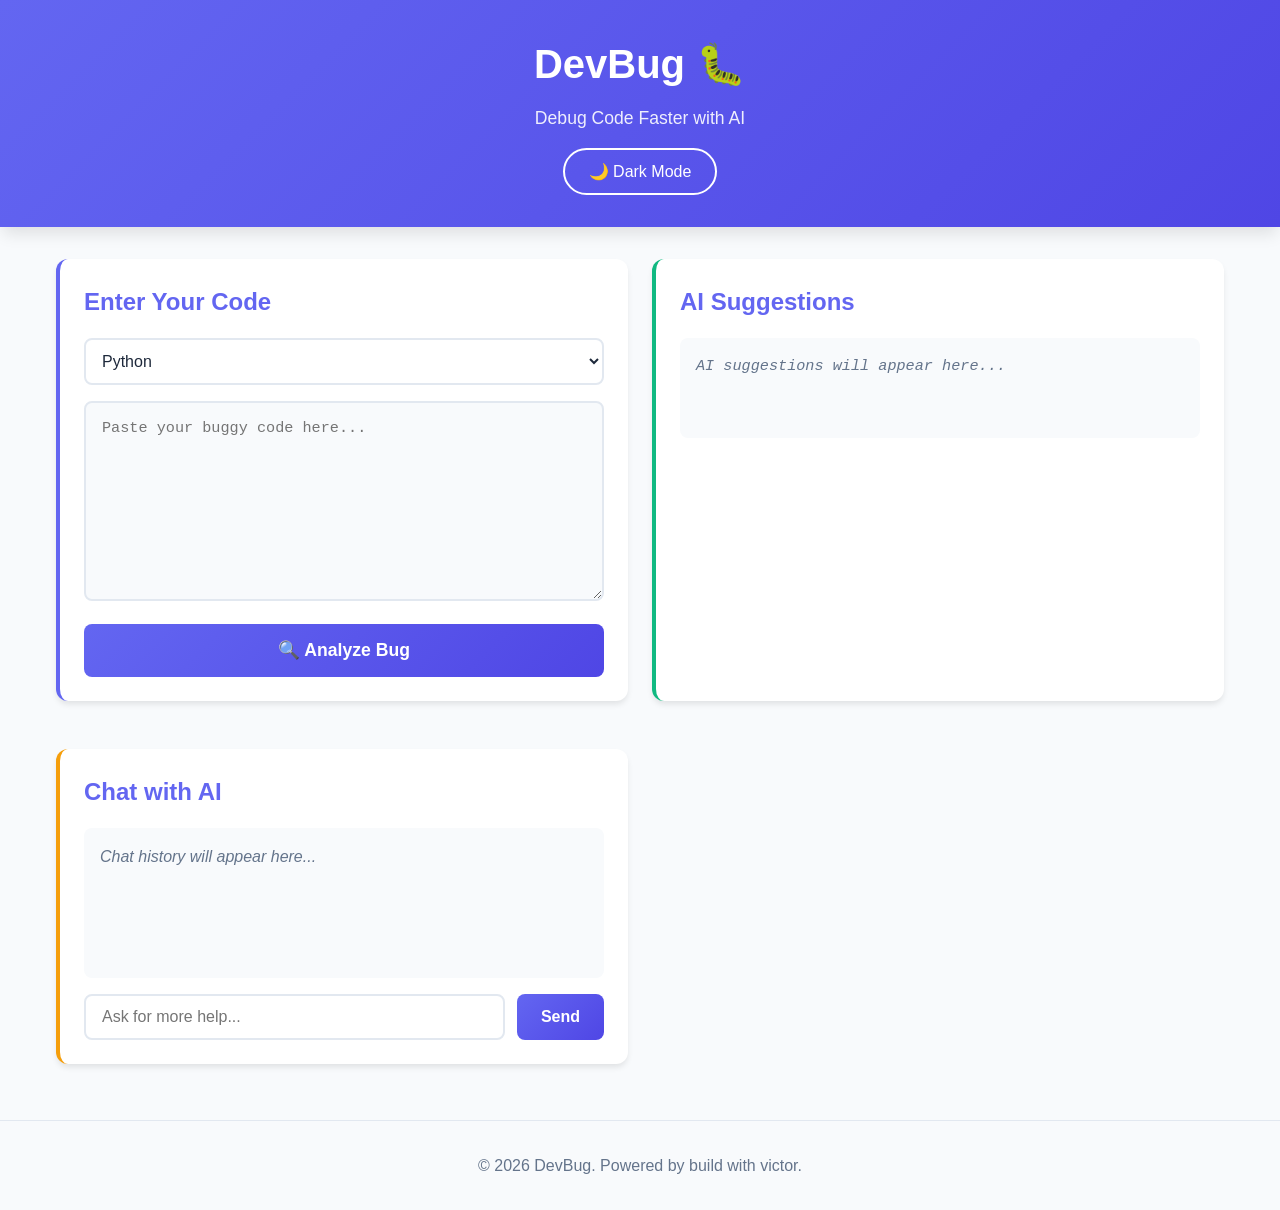
<file: chatbot ai/index.html>
<!DOCTYPE html>
<html lang="en">
<head>
    <meta charset="UTF-8">
    <meta name="viewport" content="width=device-width, initial-scale=1.0">
    <title>DevBug - AI Code Debugger</title>
    <link rel="stylesheet" href="style.css">
    <script src="script.js" defer></script>
</head>
<body>
    <!-- Header -->
    <header>
        <h1>DevBug 🐛</h1>
        <p>Debug Code Faster with AI</p>
       <button id="theme-toggle">🌙 Dark Mode</button>  
    </header>

    <!-- Main Content -->
    <main>
        <!-- Code Input Section -->
        <section class="code-section">
            <h2>Enter Your Code</h2>
         <!-- Language selector -->
            <select id="language-selector">
                <option value="python">Python</option>
                <option value="javascript">JavaScript</option>
                <option value="java">Java</option>
                <option value="cpp">C++</option>
            </select>

            <textarea id="code-input" placeholder="Paste your buggy code here..."></textarea>
           <button class="btn-primary" onclick="debugCode()">🔍 Analyze Bug</button> 
        </section>

        <!-- AI Output Section -->
        <section class="ai-section">
            <h2>AI Suggestions</h2>
            <div id="ai-output" class="output"></div>
        </section>

        <!-- Chat Section -->
        <section class="chat-section">
            <h2>Chat with AI</h2>
            <div id="chat-messages" class="chat-messages"></div>
            <div class="chat-input">
                <input type="text" id="chat-input" placeholder="Ask for more help...">
                <button onclick="sendMessage()">Send</button>
            </div>
        </section>
    </main>

    <!-- Footer -->
    <footer>
        <p>&copy; 2026 DevBug. Powered by build with victor.</p>
    </footer>

</body>
</html>
</file>
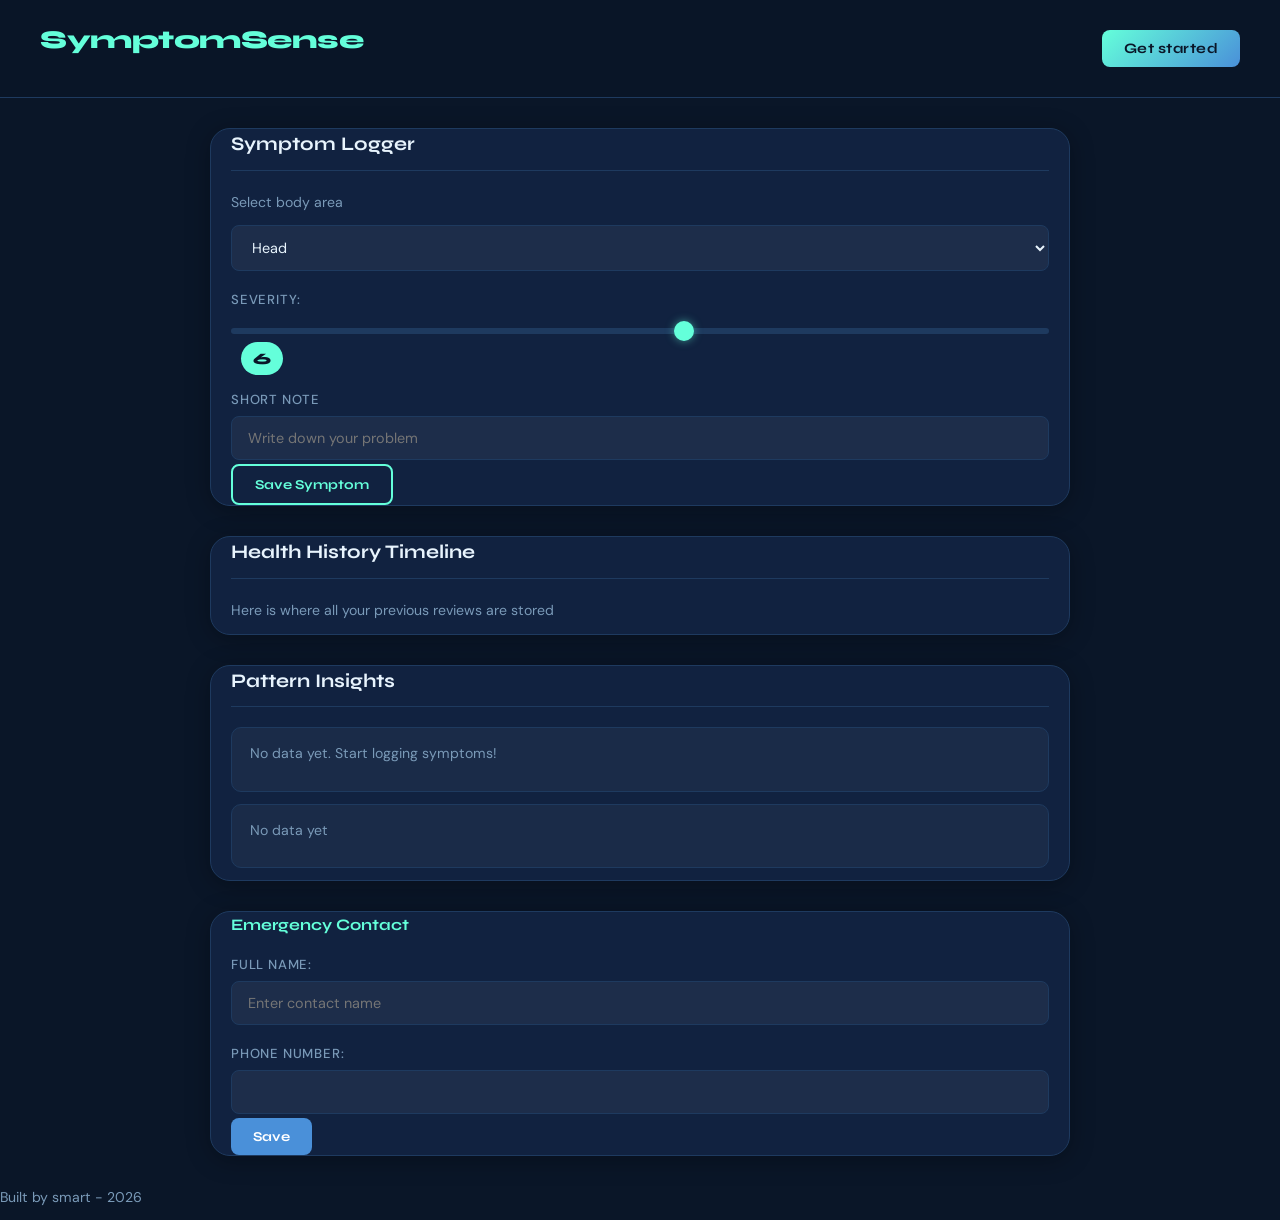
<file: SymptomSense/Index.html>
<!DOCTYPE html>
<html lang="en">
<head>
    <meta charset="UTF-8">
    <meta name="viewport" content="width=device-width, initial-scale=1.0">
    <link rel="stylesheet" href="style.css">
    <script src="script.js" defer></script>
    <title>SymptomSense</title>
</head>
<body>
    <header class="container">
        <h2>SymptomSense</h2>
        <button class="btn-primary">Get started</button>
        
    </header>

    <!-- Symptom Logger   -->
     <div class="box symptom-logger">

        <h3>Symptom Logger</h3>
          <p>Select body area</p>
        
          <select name="dropdown" id="category">
            
            <option value="head">Head</option>
            <option value="chest">Chest</option>
            <option value="stomach">Stomach</option>

          </select>

    <label>Severity:</label>
<input type="range" min="1" max="10" id="severity">
<output id="severity-value">6</output>
<br>
 <label for="text">Short note</label>
     <input type="text" name="text" id="text" placeholder="Write down your problem">

<button class="btn-secondary" id="save-btn"> Save Symptom  </button>
     <br>
</div>

<!-- Health history -->
<div class="box history">
<h3>Health History Timeline </h3>
<p>Here is where all your previous reviews are stored</p>
<div id="history-list"></div>
</div>


<!-- Pattern Insights -->
<div class="box insights">
    <h3>Pattern Insights</h3>
    <div id="frequent">Most frequent symptom here</div>
    <div id="worst">Worst day here</div>
    <div id="bars">Severity bars here</div>
</div>

<!-- Emergency Contacts -->
 <div class="box contact">
    <h4>Emergency Contact</h4>
    <label for="name">Full Name:</label>
    <input type="text" id="name"  placeholder="Enter contact name">
 <label for="number">Phone number:</label>
<input type="tel" name="number" id="number">

<button class="btn-tertiary" id="save-contact-btn">Save</button>

<!-- Div list -->
 <div id="contact"></div>
 </div>

 <footer>
    <p>Built by smart - 2026</p>
 </footer>
 
</body>
</html>
</file>
<file: chatbot ai/style.css>
/* Global Styles */
* {
    margin: 0;
    padding: 0;
    box-sizing: border-box;
}

:root {
    --primary-color: #6366f1;
    --primary-hover: #4f46e5;
    --bg-color: #f8fafc;
    --card-bg: #ffffff;
    --text-color: #1e293b;
    --text-secondary: #64748b;
    --border-color: #e2e8f0;
    --shadow: 0 4px 6px -1px rgba(0, 0, 0, 0.1);
    --shadow-lg: 0 10px 15px -3px rgba(0, 0, 0, 0.1);
}

body.dark-mode {
    --primary-color: #818cf8;
    --primary-hover: #6366f1;
    --bg-color: #0f172a;
    --card-bg: #1e293b;
    --text-color: #f1f5f9;
    --text-secondary: #94a3b8;
    --border-color: #334155;
    --shadow: 0 4px 6px -1px rgba(0, 0, 0, 0.3);
    --shadow-lg: 0 10px 15px -3px rgba(0, 0, 0, 0.4);
}

body {
    font-family: 'Segoe UI', Tahoma, Geneva, Verdana, sans-serif;
    background-color: var(--bg-color);
    color: var(--text-color);
    line-height: 1.6;
    transition: background-color 0.3s ease, color 0.3s ease;
}

/* Header */
header {
    background: linear-gradient(135deg, var(--primary-color), var(--primary-hover));
    color: white;
    padding: 2rem;
    text-align: center;
    box-shadow: var(--shadow-lg);
}

header h1 {
    font-size: 2.5rem;
    margin-bottom: 0.5rem;
}

header p {
    font-size: 1.1rem;
    opacity: 0.9;
}

#theme-toggle {
    margin-top: 1rem;
    padding: 0.75rem 1.5rem;
    border: 2px solid white;
    border-radius: 25px;
    background: transparent;
    color: white;
    font-size: 1rem;
    cursor: pointer;
    transition: all 0.3s ease;
}

#theme-toggle:hover {
    background: white;
    color: var(--primary-color);
}

/* Main Content */
main {
    display: grid;
    grid-template-columns: 1fr 1fr;
    gap: 1.5rem;
    max-width: 1200px;
    margin: 2rem auto;
    padding: 0 1rem;
}

/* Sections */
section {
    background-color: var(--card-bg);
    border-radius: 12px;
    padding: 1.5rem;
    margin-bottom: 1.5rem;
    box-shadow: var(--shadow);
    transition: background-color 0.3s ease;
}

section h2 {
    color: var(--primary-color);
    margin-bottom: 1rem;
    font-size: 1.5rem;
}

/* Code Section */
.code-section {
    border-left: 4px solid var(--primary-color);
}

#language-selector {
    width: 100%;
    padding: 0.75rem;
    margin-bottom: 1rem;
    border: 2px solid var(--border-color);
    border-radius: 8px;
    background-color: var(--card-bg);
    color: var(--text-color);
    font-size: 1rem;
    cursor: pointer;
    transition: border-color 0.3s ease;
}

#language-selector:focus {
    outline: none;
    border-color: var(--primary-color);
}

#code-input {
    width: 100%;
    min-height: 200px;
    padding: 1rem;
    border: 2px solid var(--border-color);
    border-radius: 8px;
    background-color: var(--bg-color);
    color: var(--text-color);
    font-family: 'Consolas', 'Monaco', 'Courier New', monospace;
    font-size: 0.95rem;
    resize: vertical;
    transition: border-color 0.3s ease;
}

#code-input:focus {
    outline: none;
    border-color: var(--primary-color);
}

.btn-primary {
    display: block;
    width: 100%;
    padding: 1rem;
    margin-top: 1rem;
    background: linear-gradient(135deg, var(--primary-color), var(--primary-hover));
    color: white;
    border: none;
    border-radius: 8px;
    font-size: 1.1rem;
    font-weight: 600;
    cursor: pointer;
    transition: transform 0.2s ease, box-shadow 0.2s ease;
}

.btn-primary:hover {
    transform: translateY(-2px);
    box-shadow: var(--shadow-lg);
}

.btn-primary:active {
    transform: translateY(0);
}

/* AI Output Section */
.ai-section {
    border-left: 4px solid #10b981;
}

#ai-output {
    min-height: 100px;
    padding: 1rem;
    background-color: var(--bg-color);
    border-radius: 8px;
    font-family: 'Consolas', 'Monaco', 'Courier New', monospace;
    font-size: 0.95rem;
    white-space: pre-wrap;
    word-wrap: break-word;
}

#ai-output:empty::before {
    content: 'AI suggestions will appear here...';
    color: var(--text-secondary);
    font-style: italic;
}

/* Chat Section */
.chat-section {
    border-left: 4px solid #f59e0b;
}

.chat-messages {
    min-height: 150px;
    max-height: 300px;
    overflow-y: auto;
    padding: 1rem;
    background-color: var(--bg-color);
    border-radius: 8px;
    margin-bottom: 1rem;
}

.chat-messages:empty::before {
    content: 'Chat history will appear here...';
    color: var(--text-secondary);
    font-style: italic;
}

.chat-input {
    display: flex;
    gap: 0.75rem;
}

.chat-input input {
    flex: 1;
    padding: 0.75rem 1rem;
    border: 2px solid var(--border-color);
    border-radius: 8px;
    background-color: var(--card-bg);
    color: var(--text-color);
    font-size: 1rem;
    transition: border-color 0.3s ease;
}

.chat-input input:focus {
    outline: none;
    border-color: var(--primary-color);
}

.chat-input button {
    padding: 0.75rem 1.5rem;
    background: linear-gradient(135deg, var(--primary-color), var(--primary-hover));
    color: white;
    border: none;
    border-radius: 8px;
    font-size: 1rem;
    font-weight: 600;
    cursor: pointer;
    transition: transform 0.2s ease, box-shadow 0.2s ease;
}

.chat-input button:hover {
    transform: translateY(-2px);
    box-shadow: var(--shadow-lg);
}

/* Footer */
footer {
    text-align: center;
    padding: 2rem;
    color: var(--text-secondary);
    border-top: 1px solid var(--border-color);
    margin-top: 2rem;
}

/* Responsive Design */
@media (max-width: 600px) {
    header h1 {
        font-size: 1.8rem;
    }

    main {
        margin: 1rem auto;
    }

    section {
        padding: 1rem;
    }

    .chat-input {
        flex-direction: column;
    }

    .chat-input button {
        width: 100%;
    }
}

/* Scrollbar Styling */
::-webkit-scrollbar {
    width: 8px;
}

::-webkit-scrollbar-track {
    background: var(--bg-color);
    border-radius: 4px;
}

::-webkit-scrollbar-thumb {
    background: var(--primary-color);
    border-radius: 4px;
}

::-webkit-scrollbar-thumb:hover {
    background: var(--primary-hover);
}
</file>
<file: SymptomSense/style.css>
/* ── GOOGLE FONT ── */
@import url('https://fonts.googleapis.com/css2?family=Syne:wght@400;600;700;800&family=DM+Sans:wght@300;400;500&display=swap');

/* ── CSS VARIABLES ── */
:root {
    --bg-color: #0a1628;
    --card-color: #112240;
    --card-hover: #1a3a6e;
    --text-color: #e8f4fd;
    --muted-color: #7a9ab8;
    --accent-color: #64ffda;
    --accent-blue: #4a90d9;
    --danger-color: #ff6b6b;
    --success-color: #4ade80;
    --border-color: #1e3a5f;
    --font-head: 'Syne', sans-serif;
    --font-body: 'DM Sans', sans-serif;
    --radius: 20px;
    --shadow: 0 4px 24px rgba(0, 0, 0, 0.3);
}

/* ── RESET ── */
*, *::before, *::after {
    margin: 0;
    padding: 0;
    box-sizing: border-box;
}

/* ── BASE BODY ── */
body {
    background-color: var(--bg-color);
    color: var(--text-color);
    font-family: var(--font-body);
    min-height: 100vh;
    line-height: 1.6;
}

/* ── HEADER ── */
header.container {
    display: flex;
    align-items: center;
    justify-content: space-between;
    padding: 20px 40px;
    background: rgba(10, 22, 40, 0.95);
    border-bottom: 1px solid var(--border-color);
    position: sticky;
    top: 0;
    z-index: 100;
    backdrop-filter: blur(10px);
}

header h2 {
    font-family: var(--font-head);
    font-size: 1.6rem;
    font-weight: 800;
    color: var(--accent-color);
    letter-spacing: -0.5px;
}

/* ── BUTTONS ── */
.btn-primary {
    background: linear-gradient(135deg, var(--accent-color), var(--accent-blue));
    color: #0a1628;
    border: none;
    padding: 10px 22px;
    border-radius: 8px;
    font-family: var(--font-head);
    font-weight: 700;
    font-size: 0.90rem;
    cursor: pointer;
    transition: opacity 0.2s, transform 0.15s;
    letter-spacing: 0.5px;
}

.btn-primary:hover {
    opacity: 0.85;
    transform: translateY(-2px);
}

.btn-secondary {
    background: transparent;
    color: var(--accent-color);
    border: 2px solid var(--accent-color);
    padding: 10px 22px;
    border-radius: 8px;
    font-family: var(--font-head);
    font-weight: 700;
    font-size: 0.85rem;
    cursor: pointer;
    transition: all 0.2s;
}

.btn-secondary:hover {
    background: var(--accent-color);
    color: #0a1628;
    transform: translateY(-2px);
}

.btn-tertiary {
    background: var(--accent-blue);
    color: #ffffff;
    border: none;
    padding: 10px 22px;
    border-radius: 8px;
    font-family: var(--font-head);
    font-weight: 700;
    font-size: 0.85rem;
    cursor: pointer;
    transition: opacity 0.2s, transform 0.15s;
}

.btn-tertiary:hover {
    opacity: 0.85;
    transform: translateY(-2px);
}

.btn-danger {
    background: transparent;
    color: var(--danger-color);
    border: 1px solid var(--danger-color);
    padding: 6px 14px;
    border-radius: 6px;
    font-size: 0.78rem;
    cursor: pointer;
    transition: all 0.2s;
}

.btn-danger:hover {
    background: var(--danger-color);
    color: white;
}

/* ── MAIN LAYOUT ── */
main, body > div.box,
body > div.history,
body > div.insights,
body > div.contact {
    max-width: 860px;
    margin: 30px auto;
    padding: 0 20px;
}

/* ── CARDS / BOX ── */
.box {
    background: var(--card-color);
    border: 1px solid var(--border-color);
    border-radius: var(--radius);
    padding: 28px 32px;
    margin: 24px auto;
    max-width: 860px;
    box-shadow: var(--shadow);
    transition: border-color 0.3s;
    position: relative;
    overflow: hidden;
}

.box::before {
    content: '';
    position: absolute;
    top: 0; left: 0; right: 0;
    height: 3px;
    background: linear-gradient(90deg, var(--accent-color), var(--accent-blue));
    opacity: 0;
    transition: opacity 0.3s;
}

.box:hover::before {
    opacity: 1;
}

.history {
    background: var(--card-color);
    border: 1px solid var(--border-color);
    border-radius: var(--radius);
    padding: 28px 32px;
    margin: 24px auto;
    max-width: 860px;
    box-shadow: var(--shadow);
}

.insights {
    background: var(--card-color);
    border: 1px solid var(--border-color);
    border-radius: var(--radius);
    padding: 28px 32px;
    margin: 24px auto;
    max-width: 860px;
    box-shadow: var(--shadow);
}

.contact {
    background: var(--card-color);
    border: 1px solid var(--border-color);
    border-radius: var(--radius);
    padding: 28px 32px;
    margin: 24px auto;
    max-width: 860px;
    box-shadow: var(--shadow);
}

/* ── HEADINGS ── */
h2, h3, h4 {
    font-family: var(--font-head);
    font-weight: 700;
    margin-bottom: 16px;
    color: var(--text-color);
}

h3 {
    font-size: 1.2rem;
    padding-bottom: 10px;
    border-bottom: 1px solid var(--border-color);
    margin-bottom: 20px;
}

h4 {
    font-size: 1rem;
    color: var(--accent-color);
}

/* ── FORM ELEMENTS ── */
label {
    display: block;
    font-size: 0.82rem;
    font-weight: 500;
    color: var(--muted-color);
    margin-bottom: 6px;
    margin-top: 14px;
    text-transform: uppercase;
    letter-spacing: 0.8px;
}

input[type="text"],
input[type="tel"],
input[type="number"],
select,
textarea {
    width: 100%;
    background: rgba(255, 255, 255, 0.05);
    border: 1px solid var(--border-color);
    border-radius: 8px;
    padding: 12px 16px;
    color: var(--text-color);
    font-family: var(--font-body);
    font-size: 0.9rem;
    outline: none;
    transition: border-color 0.2s, background 0.2s;
    margin-bottom: 4px;
}

input[type="text"]:focus,
input[type="tel"]:focus,
select:focus {
    border-color: var(--accent-color);
    background: rgba(100, 255, 218, 0.05);
}

select option {
    background: var(--card-color);
    color: var(--text-color);
}

/* ── RANGE SLIDER ── */
input[type="range"] {
    width: 100%;
    appearance: none;
    background: var(--border-color);
    height: 6px;
    border-radius: 4px;
    outline: none;
    margin: 10px 0 4px;
    padding: 0;
    border: none;
}

input[type="range"]::-webkit-slider-thumb {
    appearance: none;
    width: 20px;
    height: 20px;
    border-radius: 50%;
    background: var(--accent-color);
    cursor: pointer;
    box-shadow: 0 0 8px rgba(100, 255, 218, 0.5);
    transition: transform 0.15s;
}

input[type="range"]::-webkit-slider-thumb:hover {
    transform: scale(1.2);
}

/* ── OUTPUT / SEVERITY DISPLAY ── */
output {
    display: inline-block;
    background: var(--accent-color);
    color: #0a1628;
    font-family: var(--font-head);
    font-weight: 800;
    font-size: 1rem;
    padding: 4px 12px;
    border-radius: 20px;
    margin-left: 10px;
    min-width: 36px;
    text-align: center;
}

/* ── PARAGRAPH / DESCRIPTION ── */
p {
    color: var(--muted-color);
    font-size: 0.88rem;
    margin-bottom: 12px;
}

/* ── HISTORY CARDS ── */
.history-card {
    background: rgba(255, 255, 255, 0.04);
    border: 1px solid var(--border-color);
    border-radius: 10px;
    padding: 16px 20px;
    margin-bottom: 12px;
    display: flex;
    justify-content: space-between;
    align-items: flex-start;
    transition: border-color 0.2s;
}

.history-card:hover {
    border-color: var(--accent-blue);
}

.history-card-info .date {
    font-size: 0.75rem;
    color: var(--accent-color);
    font-weight: 600;
    margin-bottom: 4px;
    text-transform: uppercase;
    letter-spacing: 1px;
}

.history-card-info .area {
    font-size: 1rem;
    font-weight: 600;
    font-family: var(--font-head);
    margin-bottom: 4px;
}

.history-card-info .note {
    font-size: 0.82rem;
    color: var(--muted-color);
}

.history-card-severity {
    font-family: var(--font-head);
    font-size: 1.5rem;
    font-weight: 800;
    color: var(--accent-color);
    text-align: right;
}

.history-card-severity small {
    display: block;
    font-size: 0.65rem;
    color: var(--muted-color);
    font-family: var(--font-body);
    font-weight: 400;
}

/* ── PATTERN INSIGHTS ── */
#frequent, #worst {
    background: rgba(255,255,255,0.04);
    border: 1px solid var(--border-color);
    border-radius: 10px;
    padding: 14px 18px;
    margin-bottom: 12px;
    font-size: 0.9rem;
    color: var(--muted-color);
}

#frequent strong, #worst strong {
    color: var(--accent-color);
    font-weight: 700;
    font-family: var(--font-head);
    margin-right: 6px;
}

/* Severity Bars */
.severity-bars {
    margin-top: 16px;
}

.bar-row {
    display: flex;
    align-items: center;
    gap: 12px;
    margin-bottom: 10px;
}

.bar-label {
    font-size: 0.75rem;
    color: var(--muted-color);
    width: 90px;
    flex-shrink: 0;
}

.bar-container {
    flex: 1;
    height: 10px;
    background: var(--border-color);
    border-radius: 5px;
    overflow: hidden;
}

.bar {
    height: 100%;
    background: linear-gradient(90deg, var(--accent-color), var(--accent-blue));
    border-radius: 5px;
    transition: width 0.6s ease;
    min-width: 2%;
}

.bar-count {
    font-size: 0.78rem;
    color: var(--accent-color);
    font-weight: 700;
    width: 25px;
    text-align: right;
}

/* ── CONTACT CARDS ── */
.contact-card {
    display: flex;
    align-items: center;
    justify-content: space-between;
    background: rgba(255,255,255,0.04);
    border: 1px solid var(--border-color);
    border-radius: 10px;
    padding: 14px 18px;
    margin-bottom: 10px;
    transition: border-color 0.2s;
}

.contact-card:hover {
    border-color: var(--accent-blue);
}

.contact-card-info .contact-name {
    font-weight: 600;
    font-size: 0.95rem;
    margin-bottom: 2px;
}

.contact-card-info .contact-number {
    font-size: 0.82rem;
    color: var(--muted-color);
}

.contact-card-actions {
    display: flex;
    gap: 8px;
}

.btn-copy {
    background: transparent;
    color: var(--accent-color);
    border: 1px solid var(--accent-color);
    padding: 6px 14px;
    border-radius: 6px;
    font-size: 0.78rem;
    cursor: pointer;
    transition: all 0.2s;
}

.btn-copy:hover {
    background: var(--accent-color);
    color: #0a1628;
}

/* ── EMPTY STATE ── */
.empty-state {
    text-align: center;
    padding: 30px;
    color: var(--muted-color);
    font-size: 0.88rem;
}

.empty-state .empty-icon {
    font-size: 2.5rem;
    margin-bottom: 10px;
    display: block;
}

/* ── FOOTER ── */
.footer {
    text-align: center;
    padding: 30px 20px;
    color: var(--muted-color);
    font-size: 0.82rem;
    border-top: 1px solid var(--border-color);
    margin-top: 40px;
}

.footer p span {
    color: var(--accent-color);
    font-weight: 600;
}

/* ── SCROLLBAR ── */
::-webkit-scrollbar { width: 6px; }
::-webkit-scrollbar-track { background: var(--bg-color); }
::-webkit-scrollbar-thumb { background: var(--border-color); border-radius: 3px; }
::-webkit-scrollbar-thumb:hover { background: var(--accent-color); }

/* ── RESPONSIVE ── */
@media (max-width: 600px) {
    header.container {
        padding: 16px 20px;
    }

    header h2 {
        font-size: 1.2rem;
    }

    .box, .history, .insights, .contact {
        padding: 20px 18px;
        margin: 16px auto;
    }
}
</file>
